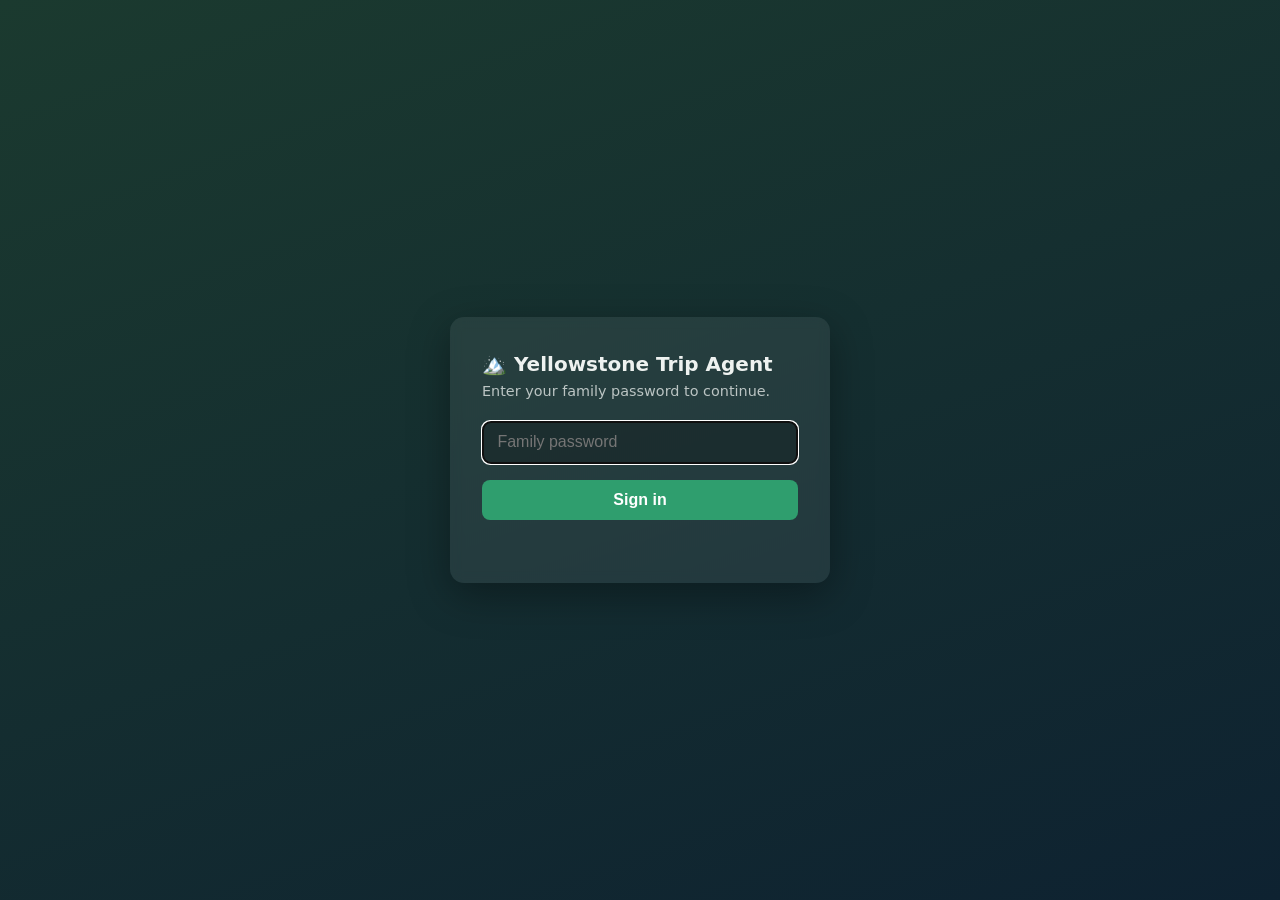
<file: static/login.html>
<!DOCTYPE html>
<html lang="en">
<head>
    <meta charset="UTF-8">
    <meta name="viewport" content="width=device-width, initial-scale=1.0">
    <title>Yellowstone Trip Agent — Sign in</title>
    <style>
        :root { color-scheme: light dark; }
        * { box-sizing: border-box; margin: 0; }
        body {
            font-family: system-ui, -apple-system, "Segoe UI", sans-serif;
            min-height: 100vh; display: flex; align-items: center; justify-content: center;
            background: linear-gradient(160deg, #1b3a2f 0%, #0e2231 100%); color: #eef2f0;
        }
        .card {
            width: min(92vw, 380px); padding: 2.2rem 2rem; border-radius: 14px;
            background: rgba(255, 255, 255, 0.07); backdrop-filter: blur(6px);
            box-shadow: 0 12px 40px rgba(0, 0, 0, 0.35);
        }
        h1 { font-size: 1.25rem; margin-bottom: 0.4rem; }
        p  { font-size: 0.9rem; opacity: 0.75; margin-bottom: 1.4rem; }
        input[type=password] {
            width: 100%; padding: 0.7rem 0.9rem; border-radius: 8px; border: 1px solid #4a6a5e;
            background: rgba(0,0,0,0.25); color: inherit; font-size: 1rem;
        }
        button {
            width: 100%; margin-top: 1rem; padding: 0.7rem; border: 0; border-radius: 8px;
            background: #2f9e6e; color: white; font-size: 1rem; font-weight: 600; cursor: pointer;
        }
        button:hover { background: #37b57e; }
        .error { color: #ff9d9d; font-size: 0.85rem; margin-top: 0.8rem; min-height: 1.1em; }
    </style>
</head>
<body>
    <form class="card" id="login-form" autocomplete="off">
        <h1>🏔️ Yellowstone Trip Agent</h1>
        <p>Enter your family password to continue.</p>
        <input type="password" id="password" placeholder="Family password" autofocus required>
        <button type="submit">Sign in</button>
        <div class="error" id="error"></div>
    </form>
    <script>
        document.getElementById('login-form').addEventListener('submit', async (e) => {
            e.preventDefault();
            const errorEl = document.getElementById('error');
            errorEl.textContent = '';
            const res = await fetch('/login', {
                method: 'POST',
                headers: { 'Content-Type': 'application/json' },
                body: JSON.stringify({ password: document.getElementById('password').value }),
            });
            if (res.ok) {
                window.location.href = '/ui/';
            } else {
                errorEl.textContent = 'Wrong password — ask Family 1 for yours.';
            }
        });
    </script>
</body>
</html>
</file>
